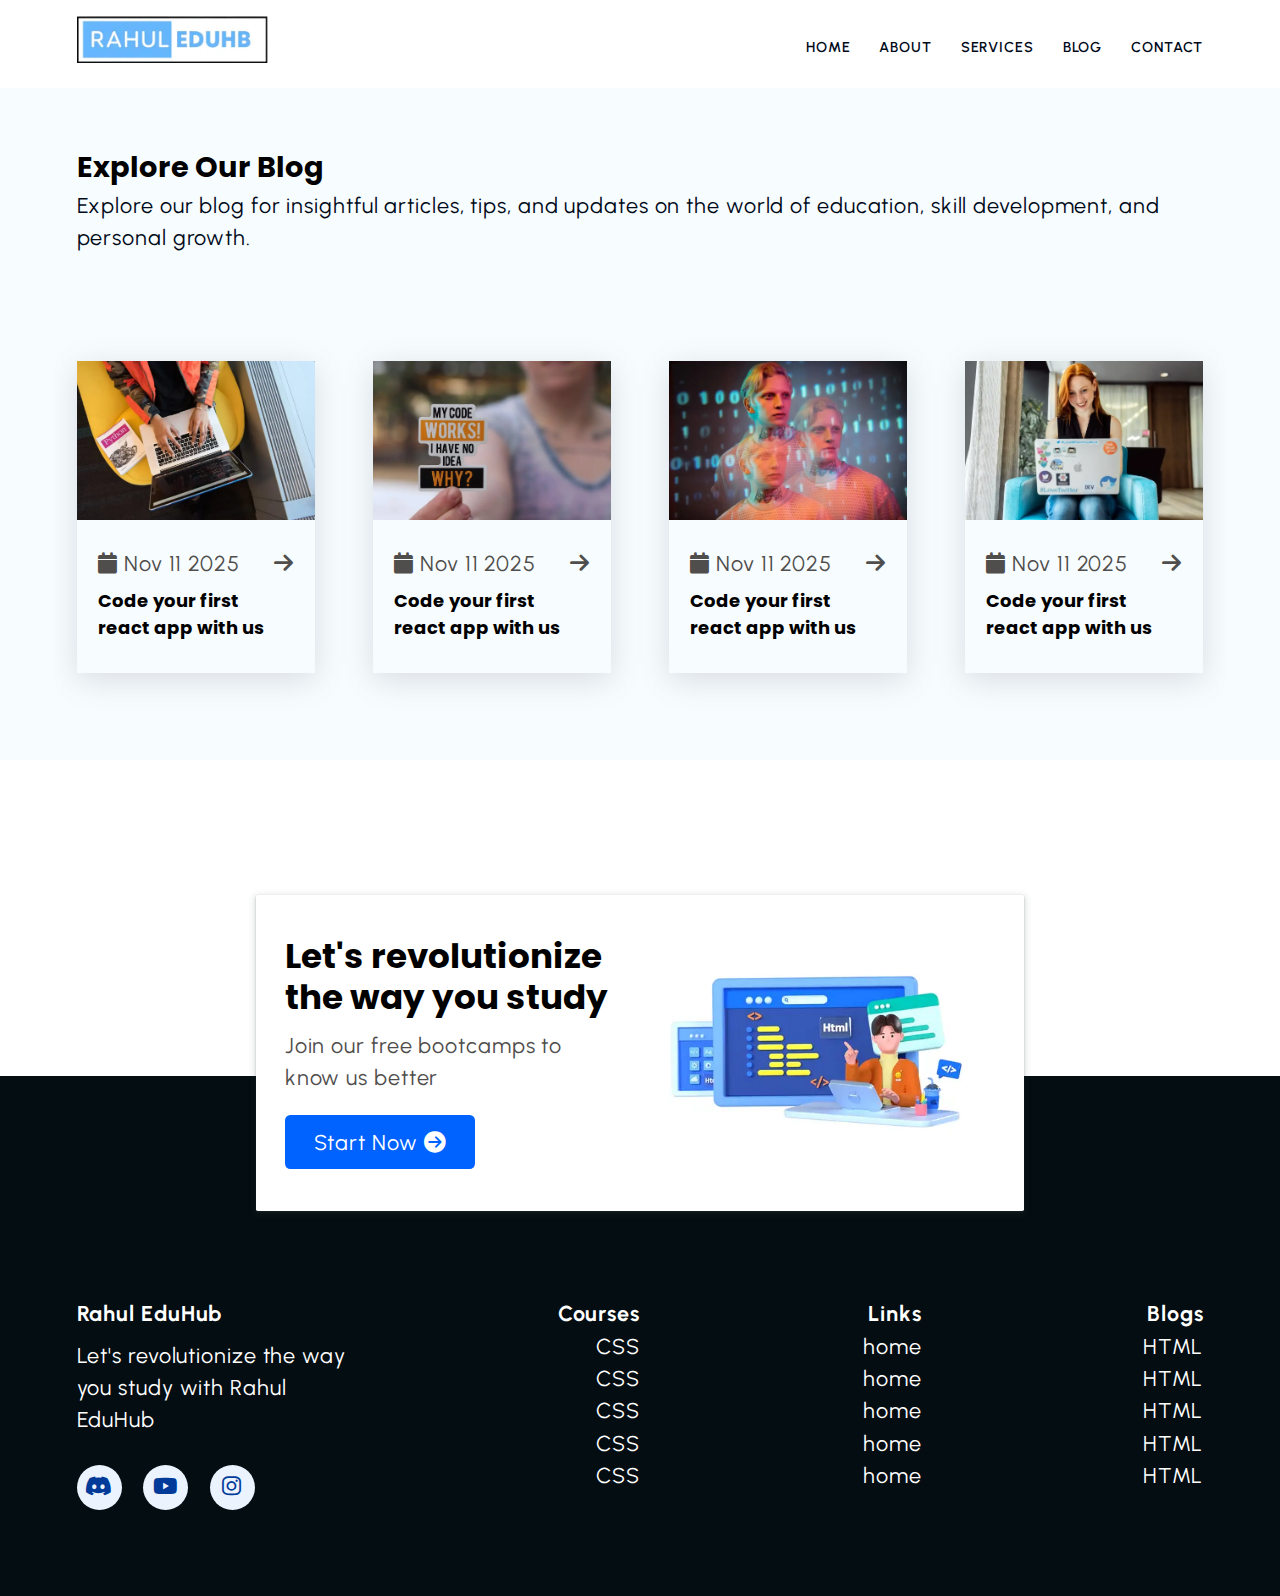
<file: blog.html>
<!DOCTYPE html>
<html lang="en">

<head>
  <meta charset="UTF-8" />
  <meta name="viewport" content="width=device-width, initial-scale=1.0" />
  <title>Rahul EduHub</title>
  <meta name="description"
    content="Welcome to Rahul EduHub, your gateway to knowledge and skill development. We are dedicated to providing high-quality, accessible education for learners of all ages and backgrounds">
  <meta name="robots" content="index, follow">
  <link rel="shortcut icon" href="images/favicon-32x32.webp" type="image/x-icon">
  <link rel="stylesheet" href="https://cdnjs.cloudflare.com/ajax/libs/font-awesome/6.4.2/css/all.min.css" />

  <link rel="preconnect" href="https://fonts.googleapis.com">
  <link rel="preconnect" href="https://fonts.gstatic.com" crossorigin>
  <link rel="stylesheet"
    href="https://fonts.googleapis.com/css2?family=Jost:wght@300;400;500;700;900&family=Poppins:wght@200;300;400;600&family=Quicksand:wght@300;400;500;600;700&family=Urbanist:wght@300;400;500;600;700;800;900&display=swap">

  <link rel="stylesheet" href="stylemin.css" />
</head>

<body>
  <!-- ========== Start navbar Section ========== -->
  <header class="section-navbar">
    <div class="container">
      <div class="navbar-brand">
        <a href="index.html">
          <img src="images/logo.webp" alt="Rahul EduHub Logo" width="40%" height="auto" />
        </a>
      </div>
      <nav class="navbar">
        <ul>
          <li class="nav-items">
            <a class="nav-link" href="index.html" aria-label="Home Page"> Home </a>
          </li>
          <li class="nav-items">
            <a class="nav-link" href="about.html" aria-label="About Page"> About </a>
          </li>
          <li class="nav-items">
            <a class="nav-link" href="service.html" aria-label="Service Page"> Services </a>
          </li>
          <li class="nav-items">
            <a class="nav-link" href="blog.html" aria-label="Blog Page"> Blog </a>
          </li>
          <li class="nav-items">
            <a class="nav-link" href="contact.html" aria-label="Contact Page"> Contact </a>
          </li>
        </ul>
      </nav>
    </div>
  </header>
  <!-- ========== End navbar Section ========== -->

  <!-- ========== Start blog Section ========== -->

  <div class="section-blog">
    <div class="container">
      <h2 class="section-common-heading">Explore Our Blog</h2>
      <p class="section-common-subheading">
        Explore our blog for insightful articles, tips, and updates on the
        world of education, skill development, and personal growth.
      </p>
    </div>

    <div class="container grid grid-four--cols">
      <div class="blog">
        <figure>
          <img src="images/pexels-photo-1181373.webp" alt="a guy writing code" />
        </figure>
        <div class="blog-content">
          <div class="blog-date">
            <p><i class="fa-calendar fa-solid"></i> Nov 11 2025</p>
            <p><i class="fa-solid fa-arrow-right"></i></p>
          </div>
          <h3 class="section-common--title">
            Code your first react app with us
          </h3>
        </div>
      </div>
      <div class="blog">
        <figure>
          <img src="images/pexels-photo-11035396.webp" alt="a guy holding motivational quote sticker" />
        </figure>
        <div class="blog-content">
          <div class="blog-date">
            <p><i class="fa-calendar fa-solid"></i> Nov 11 2025</p>
            <p><i class="fa-solid fa-arrow-right"></i></p>
          </div>
          <h3 class="section-common--title">
            Code your first react app with us
          </h3>
        </div>
      </div>
      <div class="blog">
        <figure>
          <img src="images/pexels-photo-4389463.webp" alt="a guy writing code" />
        </figure>
        <div class="blog-content">
          <div class="blog-date">
            <p><i class="fa-calendar fa-solid"></i> Nov 11 2025</p>
            <p><i class="fa-solid fa-arrow-right"></i></p>
          </div>
          <h3 class="section-common--title">
            Code your first react app with us
          </h3>
        </div>
      </div>
      <div class="blog">
        <figure>
          <img src="images/pexels-photo-3861961.webp" alt="a girl writing code" />
        </figure>
        <div class="blog-content">
          <div class="blog-date">
            <p><i class="fa-calendar fa-solid"></i> Nov 11 2025</p>
            <p><i class="fa-solid fa-arrow-right"></i></p>
          </div>
          <h3 class="section-common--title">
            Code your first react app with us
          </h3>
        </div>
      </div>
    </div>
  </div>

  <!-- ========== End blog Section ========== -->

  <!-- ========== Start contact home Section ========== -->

  <div class="section-contact--homepage" id="section-contact--homepage">
    <div class="container grid grid-two--cols">
      <div class="contact-content">
        <h2 class="contact-title">Let's revolutionize the way you study</h2>
        <p>Join our free bootcamps to know us better</p>
        <div class="btn">
          <a href="contact.html">
            start now <i class="fa-solid fa-arrow-circle-right"></i>
          </a>
        </div>
      </div>
      <div class="contact-image">
        <img src="images/main.webp" alt="a guy doing coding" />
      </div>
    </div>
  </div>

  <!-- ========== End contact home Section ========== -->

  <!-- ========== Start footer Section ========== -->

  <footer>
    <div class="container grid grid-four--cols">
      <div class="footer-1--div">
        <div class="logo-brand">
          <a href="index.html" class="footer-subheading">Rahul EduHub</a>
        </div>
        <p>Let's revolutionize the way you study with Rahul EduHub</p>

        <div class="social-footer--icons">
          <a href="https://discord.com/" target="_blank" aria-label="Go to discord page"><i
              class="fa-brands fa-discord"></i></a>
          <a href="https://www.youtube.com/" target="_blank" aria-label="Go to Youtube page"><i
              class="fa-brands fa-youtube"></i></a>
          <a href="https://www.instagram.com/" target="_blank" aria-label="Go to instagram page"><i
              class="fa-brands fa-instagram"></i></a>
        </div>
      </div>

      <div class="footer-2--div">
        <p class="footer-subheading">Courses</p>
        <ul>
          <li><a href="index.html"> CSS </a></li>
          <li><a href="index.html"> CSS </a></li>
          <li><a href="index.html"> CSS </a></li>
          <li><a href="index.html"> CSS </a></li>
          <li><a href="index.html"> CSS </a></li>
        </ul>
      </div>
      <div class="footer-3--div">
        <p class="footer-subheading">Links</p>
        <ul>
          <li><a href="index.html"> home </a></li>
          <li><a href="index.html"> home </a></li>
          <li><a href="index.html"> home </a></li>
          <li><a href="index.html"> home </a></li>
          <li><a href="index.html"> home </a></li>
        </ul>
      </div>
      <div class="footer-4--div">
        <p class="footer-subheading">Blogs</p>
        <ul>
          <li><a href="index.html"> HTML </a></li>
          <li><a href="index.html"> HTML </a></li>
          <li><a href="index.html"> HTML </a></li>
          <li><a href="index.html"> HTML </a></li>
          <li><a href="index.html"> HTML </a></li>
        </ul>
      </div>
    </div>
  </footer>

  <!-- ========== End footer Section ========== -->
</body>

</html>
</file>
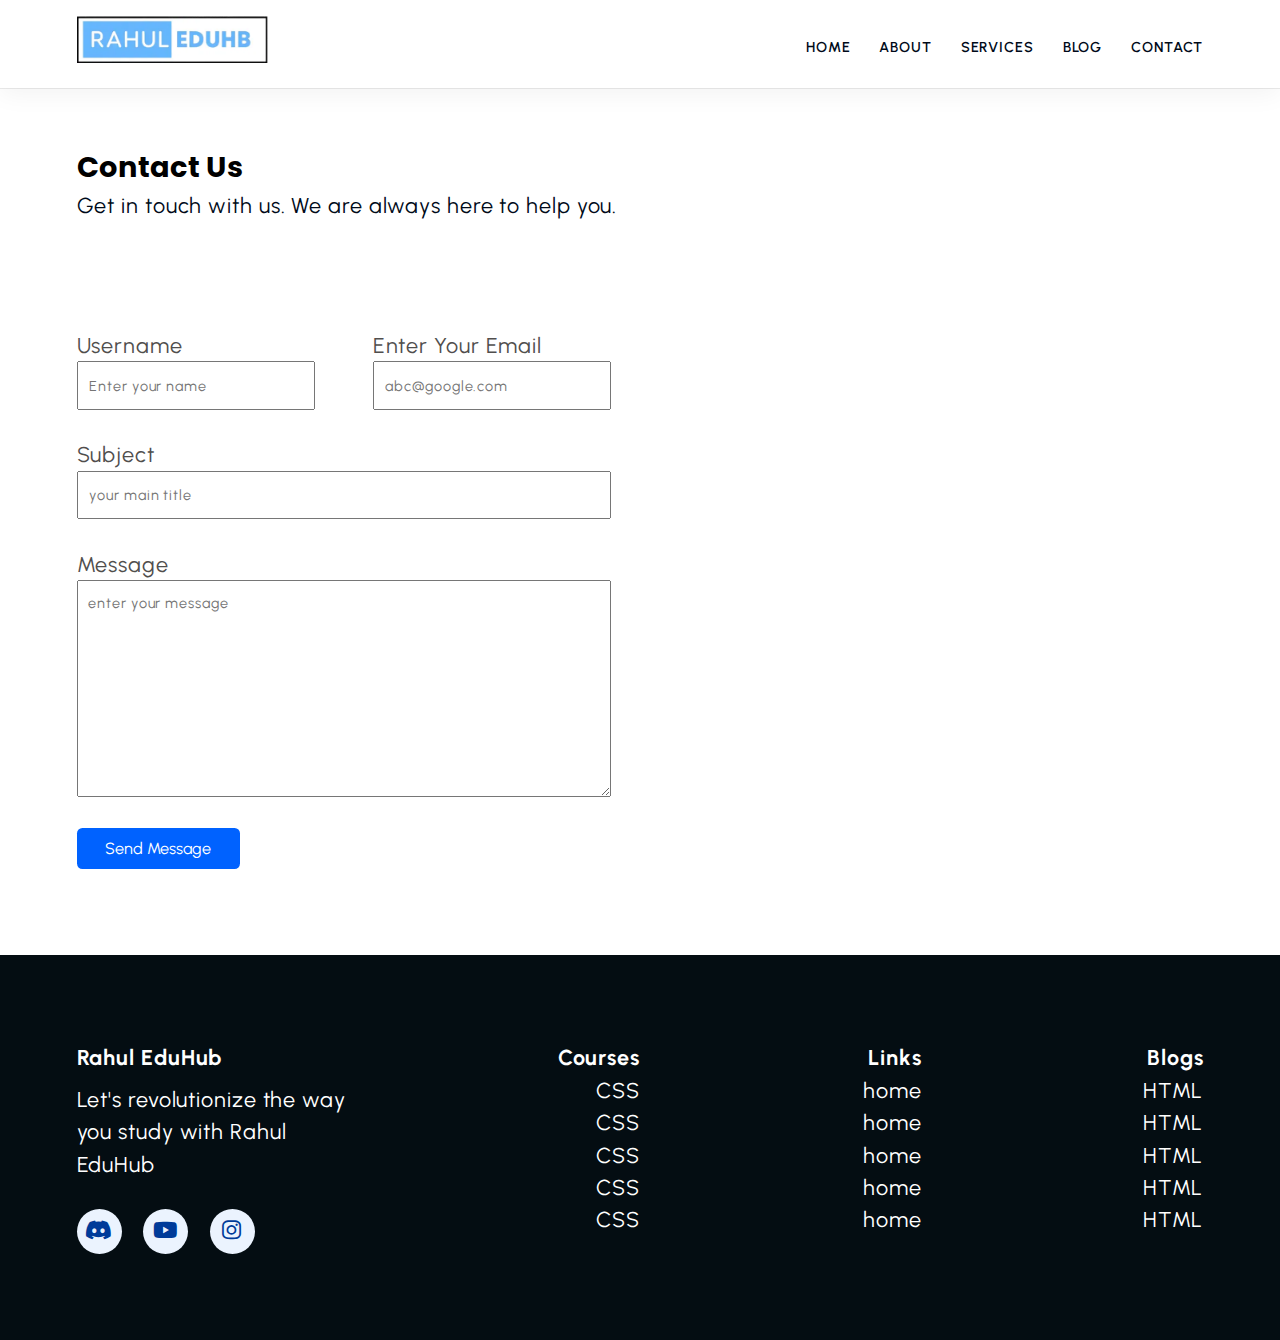
<file: contact.html>
<!DOCTYPE html>
<html lang="en">

<head>
  <meta charset="UTF-8" />
  <meta name="viewport" content="width=device-width, initial-scale=1.0" />
  <title>Rahul EduHub</title>
  <meta name="description"
    content="Welcome to Rahul EduHub, your gateway to knowledge and skill development. We are dedicated to providing high-quality, accessible education for learners of all ages and backgrounds">
  <meta name="robots" content="index, follow">
  <link rel="shortcut icon" href="images/favicon-32x32.webp" type="image/x-icon">
  <link rel="stylesheet" href="https://cdnjs.cloudflare.com/ajax/libs/font-awesome/6.4.2/css/all.min.css" />

  <link rel="preconnect" href="https://fonts.googleapis.com">
  <link rel="preconnect" href="https://fonts.gstatic.com" crossorigin>
  <link rel="stylesheet"
    href="https://fonts.googleapis.com/css2?family=Jost:wght@300;400;500;700;900&family=Poppins:wght@200;300;400;600&family=Quicksand:wght@300;400;500;600;700&family=Urbanist:wght@300;400;500;600;700;800;900&display=swap">

  <link rel="stylesheet" href="stylemin.css" />
  <style>footer{padding-top: 0;}</style>
</head>

<body>
  <!-- ========== Start navbar Section ========== -->
  <header class="section-navbar">
    <div class="container">
      <div class="navbar-brand">
        <a href="index.html">
          <img src="images/logo.webp" alt="Rahul EduHub Logo" width="40%" height="auto" />
        </a>
      </div>
      <nav class="navbar">
        <ul>
          <li class="nav-items">
            <a class="nav-link" href="index.html" aria-label="Home Page"> Home </a>
          </li>
          <li class="nav-items">
            <a class="nav-link" href="about.html" aria-label="About Page"> About </a>
          </li>
          <li class="nav-items">
            <a class="nav-link" href="service.html" aria-label="Service Page"> Services </a>
          </li>
          <li class="nav-items">
            <a class="nav-link" href="blog.html" aria-label="Blog Page"> Blog </a>
          </li>
          <li class="nav-items">
            <a class="nav-link" href="contact.html" aria-label="Contact Page"> Contact </a>
          </li>
        </ul>
      </nav>
    </div>
  </header>
  <!-- ========== End navbar Section ========== -->

  <!-- ========== Start contact Section ========== -->

  <div class="section-contact">
    <div class="container">
      <h2 class="section-common-heading">Contact Us</h2>
      <p class="section-common-subheading">
        Get in touch with us. We are always here to help you.
      </p>
    </div>

    <div class="container grid grid-two--cols">
      <div class="contact-content">
        <form action="https://formspree.io/f/myzlgodo" method="POST" aria-label="Contact form">
          <div class="grid grid-two--cols mb-3">
            <div>
              <label for="username">username</label>
              <input type="text" name="username" id="username" required autocomplete="off"
                placeholder="Enter your name">
            </div>

            <div>
              <label for="email">enter your email</label>
              <input type="email" name="email" id="email" autocomplete="off" required placeholder="abc@google.com">
            </div>
          </div>

          <div class="mb-3">
            <label for="subject">subject</label>
            <input type="text" name="subject" id="subject" placeholder="your main title">
          </div>

          <div class="mb-3">
            <label for="message">message</label>
            <textarea name="message" id="message" cols="30" rows="10" placeholder="enter your message"></textarea>
          </div>

          <div>
            <button type="submit" class="btn btn-submit" aria-label="Send message">send message</button>
          </div>
        </form>
      </div>
      <div class="contact-map">
        <iframe title="Google map for Hyderabad"
          src="https://www.google.com/maps/embed?pb=!1m18!1m12!1m3!1d243646.90509303077!2d78.24322962901637!3d17.412608644584804!2m3!1f0!2f0!3f0!3m2!1i1024!2i768!4f13.1!3m3!1m2!1s0x3bcb99daeaebd2c7%3A0xae93b78392bafbc2!2sHyderabad%2C%20Telangana!5e0!3m2!1sen!2sin!4v1762721113271!5m2!1sen!2sin" width="100%" height="500px" style="border:0;" allowfullscreen="" loading="lazy" referrerpolicy="no-referrer-when-downgrade"></iframe>
      </div>
    </div>
  </div>

  <!-- ========== End contact Section ========== -->

  <!-- ========== Start footer Section ========== -->

  <footer>
    <div class="container grid grid-four--cols">
      <div class="footer-1--div">
        <div class="logo-brand">
          <a href="index.html" aria-label="Redirecting to the Homepage" class="footer-subheading">Rahul EduHub</a>
        </div>
        <p>Let's revolutionize the way you study with Rahul EduHub</p>

        <div class="social-footer--icons">
          <a href="https://discord.com/" target="_blank" aria-label="Go to discord page"><i
              class="fa-brands fa-discord"></i></a>
          <a href="https://www.youtube.com/" target="_blank" aria-label="Go to Youtube page"><i
              class="fa-brands fa-youtube"></i></a>
          <a href="https://www.instagram.com/" target="_blank" aria-label="Go to instagram page"><i
              class="fa-brands fa-instagram"></i></a>
        </div>
      </div>

      <div class="footer-2--div">
        <p class="footer-subheading">Courses</p>
        <ul>
          <li><a href="index.html"> CSS </a></li>
          <li><a href="index.html"> CSS </a></li>
          <li><a href="index.html"> CSS </a></li>
          <li><a href="index.html"> CSS </a></li>
          <li><a href="index.html"> CSS </a></li>
        </ul>
      </div>
      <div class="footer-3--div">
        <p class="footer-subheading">Links</p>
        <ul>
          <li><a href="index.html"> home </a></li>
          <li><a href="index.html"> home </a></li>
          <li><a href="index.html"> home </a></li>
          <li><a href="index.html"> home </a></li>
          <li><a href="index.html"> home </a></li>
        </ul>
      </div>
      <div class="footer-4--div">
        <p class="footer-subheading">Blogs</p>
        <ul>
          <li><a href="index.html"> HTML </a></li>
          <li><a href="index.html"> HTML </a></li>
          <li><a href="index.html"> HTML </a></li>
          <li><a href="index.html"> HTML </a></li>
          <li><a href="index.html"> HTML </a></li>
        </ul>
      </div>
    </div>
  </footer>

  <!-- ========== End footer Section ========== -->
</body>

</html>
</file>
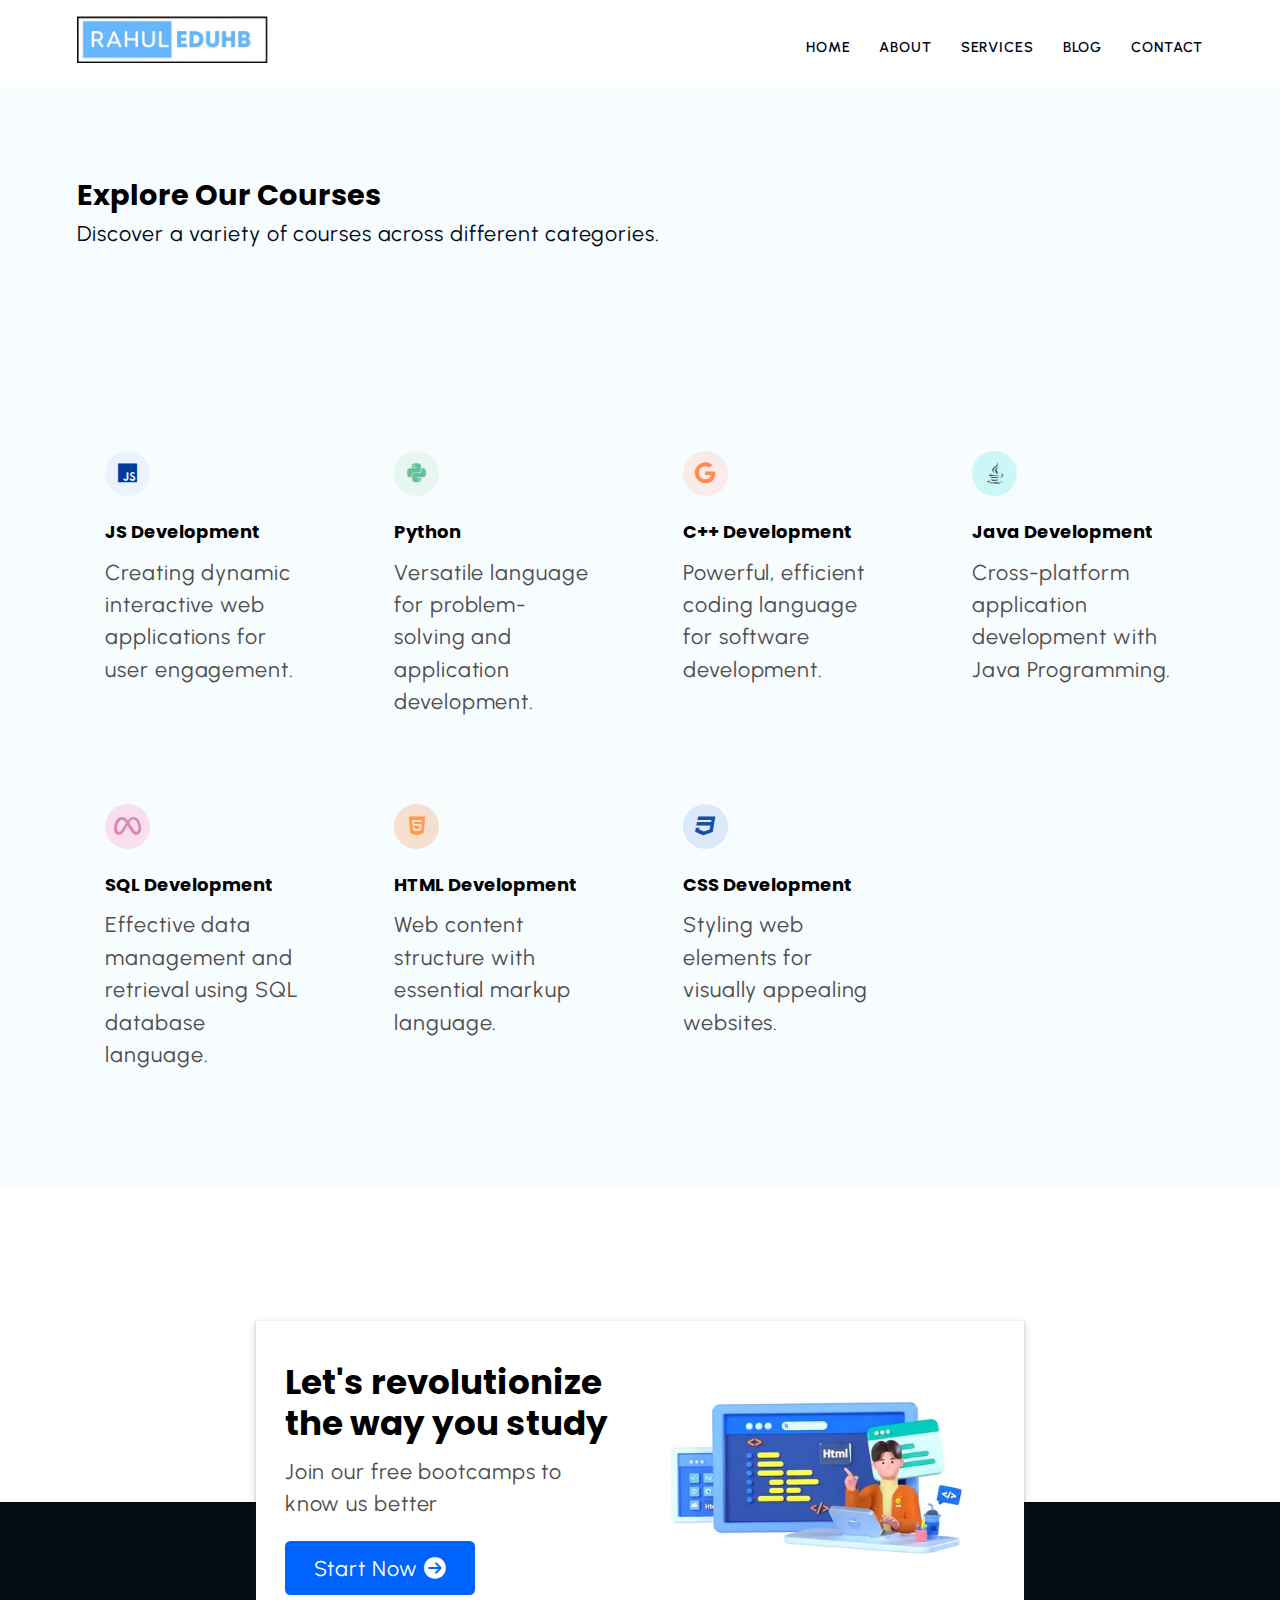
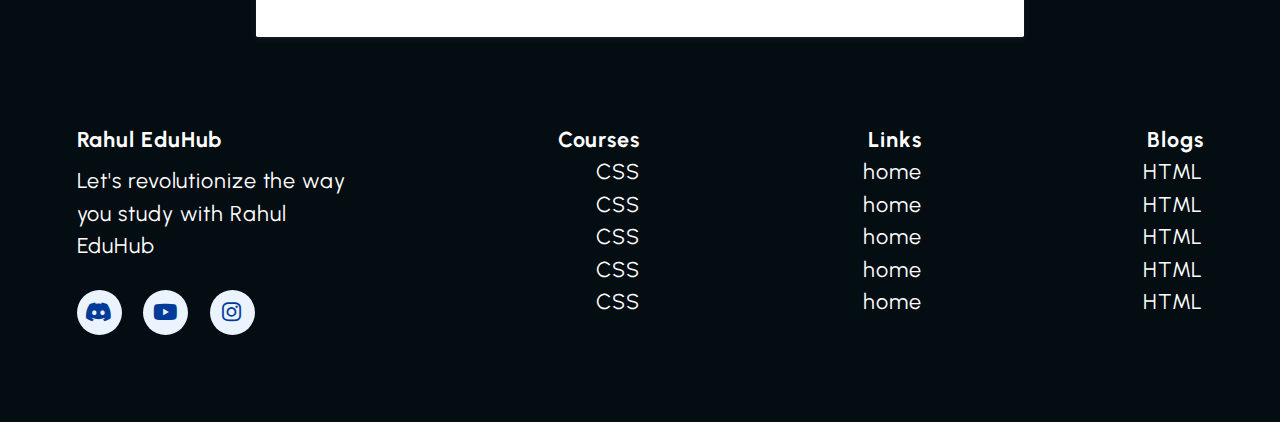
<file: service.html>
<!DOCTYPE html>
<html lang="en">

<head>
  <meta charset="UTF-8" />
  <meta name="viewport" content="width=device-width, initial-scale=1.0" />
  <title>Rahul EduHub</title>
  <meta name="description"
    content="Welcome to Rahul EduHub, your gateway to knowledge and skill development. We are dedicated to providing high-quality, accessible education for learners of all ages and backgrounds">
  <meta name="robots" content="index, follow">
  <link rel="shortcut icon" href="images/favicon-32x32.webp" type="image/x-icon">
  <link rel="stylesheet" href="https://cdnjs.cloudflare.com/ajax/libs/font-awesome/6.4.2/css/all.min.css" />

  <link rel="preconnect" href="https://fonts.googleapis.com">
  <link rel="preconnect" href="https://fonts.gstatic.com" crossorigin>
  <link rel="stylesheet"
    href="https://fonts.googleapis.com/css2?family=Jost:wght@300;400;500;700;900&family=Poppins:wght@200;300;400;600&family=Quicksand:wght@300;400;500;600;700&family=Urbanist:wght@300;400;500;600;700;800;900&display=swap">

  <link rel="stylesheet" href="stylemin.css" />
</head>

<body>
  <!-- ========== Start navbar Section ========== -->
  <header class="section-navbar">
    <div class="container">
      <div class="navbar-brand">
        <a href="index.html">
          <img src="images/logo.webp" alt="Rahul EduHub Logo" width="40%" height="auto" />
        </a>
      </div>
      <nav class="navbar">
        <ul>
          <li class="nav-items">
            <a class="nav-link" href="index.html" aria-label="Home Page"> Home </a>
          </li>
          <li class="nav-items">
            <a class="nav-link" href="about.html" aria-label="About Page"> About </a>
          </li>
          <li class="nav-items">
            <a class="nav-link" href="service.html" aria-label="Service Page"> Services </a>
          </li>
          <li class="nav-items">
            <a class="nav-link" href="blog.html" aria-label="Blog Page"> Blog </a>
          </li>
          <li class="nav-items">
            <a class="nav-link" href="contact.html" aria-label="Contact Page"> Contact </a>
          </li>
        </ul>
      </nav>
    </div>
  </header>
  <!-- ========== End navbar Section ========== -->

  <!-- ========== Start courses Section ========== -->

  <section class="section-course">
    <div class="container">
      <h2 class="section-common-heading">Explore Our Courses</h2>
      <p class="section-common-subheading">
        Discover a variety of courses across different categories.
      </p>
    </div>

    <div class="container grid grid-four--cols">
      <div class="course-div">
        <div class="icon">
          <i class="fa-brands fa-js"></i>
        </div>
        <h3 class="section-common--title">JS Development</h3>
        <p>
          Creating dynamic interactive web applications for user engagement.
        </p>
      </div>
      <div class="course-div">
        <div class="icon">
          <i class="fa-brands fa-python"></i>
        </div>
        <h3 class="section-common--title">Python</h3>
        <p>
          Versatile language for problem-solving and application development.
        </p>
      </div>
      <div class="course-div">
        <div class="icon">
          <i class="fa-brands fa-google"></i>
        </div>
        <h3 class="section-common--title">C++ Development</h3>
        <p>Powerful, efficient coding language for software development.</p>
      </div>
      <div class="course-div">
        <div class="icon">
          <i class="fa-brands fa-java"></i>
        </div>
        <h3 class="section-common--title">Java Development</h3>
        <p>Cross-platform application development with Java Programming.</p>
      </div>
      <div class="course-div">
        <div class="icon">
          <i class="fa-brands fa-meta"></i>
        </div>
        <h3 class="section-common--title">SQL Development</h3>
        <p>
          Effective data management and retrieval using SQL database language.
        </p>
      </div>
      <div class="course-div">
        <div class="icon">
          <i class="fa-brands fa-html5"></i>
        </div>
        <h3 class="section-common--title">HTML Development</h3>
        <p>Web content structure with essential markup language.</p>
      </div>
      <div class="course-div">
        <div class="icon">
          <i class="fa-brands fa-css3"></i>
        </div>
        <h3 class="section-common--title">CSS Development</h3>
        <p>Styling web elements for visually appealing websites.</p>
      </div>
    </div>
  </section>

  <!-- ========== End courses Section ========== -->

  <!-- ========== Start contact home Section ========== -->

  <div class="section-contact--homepage" id="section-contact--homepage">
    <div class="container grid grid-two--cols">
      <div class="contact-content">
        <h2 class="contact-title">Let's revolutionize the way you study</h2>
        <p>Join our free bootcamps to know us better</p>
        <div class="btn">
          <a href="contact.html">
            start now <i class="fa-solid fa-arrow-circle-right"></i>
          </a>
        </div>
      </div>
      <div class="contact-image">
        <img src="images/main.webp" alt="a guy doing coding" />
      </div>
    </div>
  </div>

  <!-- ========== End contact home Section ========== -->

  <!-- ========== Start footer Section ========== -->

  <footer>
    <div class="container grid grid-four--cols">
      <div class="footer-1--div">
        <div class="logo-brand">
          <a href="index.html" class="footer-subheading">Rahul EduHub</a>
        </div>
        <p>Let's revolutionize the way you study with Rahul EduHub</p>

        <div class="social-footer--icons">
          <a href="https://discord.com/" target="_blank" aria-label="Go to discord page"><i
              class="fa-brands fa-discord"></i></a>
          <a href="https://www.youtube.com/" target="_blank" aria-label="Go to Youtube page"><i
              class="fa-brands fa-youtube"></i></a>
          <a href="https://www.instagram.com/" target="_blank" aria-label="Go to instagram page"><i
              class="fa-brands fa-instagram"></i></a>
        </div>
      </div>

      <div class="footer-2--div">
        <p class="footer-subheading">Courses</p>
        <ul>
          <li><a href="index.html"> CSS </a></li>
          <li><a href="index.html"> CSS </a></li>
          <li><a href="index.html"> CSS </a></li>
          <li><a href="index.html"> CSS </a></li>
          <li><a href="index.html"> CSS </a></li>
        </ul>
      </div>
      <div class="footer-3--div">
        <p class="footer-subheading">Links</p>
        <ul>
          <li><a href="index.html"> home </a></li>
          <li><a href="index.html"> home </a></li>
          <li><a href="index.html"> home </a></li>
          <li><a href="index.html"> home </a></li>
          <li><a href="index.html"> home </a></li>
        </ul>
      </div>
      <div class="footer-4--div">
        <p class="footer-subheading">Blogs</p>
        <ul>
          <li><a href="index.html"> HTML </a></li>
          <li><a href="index.html"> HTML </a></li>
          <li><a href="index.html"> HTML </a></li>
          <li><a href="index.html"> HTML </a></li>
          <li><a href="index.html"> HTML </a></li>
        </ul>
      </div>
    </div>
  </footer>

  <!-- ========== End footer Section ========== -->
</body>

</html>
</file>
<file: stylemin.css>
*{margin:0;padding:0;box-sizing:border-box;font-family:"Urbanist",sans-serif}html,body{height:100%;width:100%;}html{font-size:62.5%}h1,h2,h3,h4,h5,h6{font-family:"Poppins",sans-serif}p,li,a,label{font-family:"Urbanist",sans-serif;font-size:2.4rem;letter-spacing:.1rem;font-weight:400;color:var(--para-color);line-height:1.5}a{text-decoration:none}li{list-style:none}:root{--main-color:#0062ff;--supporting-color:#ebf3fe;--font-color:#424242;--bg-color:#f7fcff;--heading-color:#000a19;--hero-heading-color:#003b99;--white-color:#ffffff;--para-color:#504e4d;--btn-hover-bg-color:#003b99;--footer-bg-color:#040d12;--btn-box-shadow:rgba(100, 100, 111, 0.2) 0px 7px 29px 0px}.container{max-width:130rem;margin:0 auto;padding:9.6rem 2.4rem;overflow: hidden;}:is(.section-about,.section-blog,.section-course .section-contact--homepage,.section-why--choose,.section-contact) .container:first-child{padding:6.4rem 2.4rem 2.4rem 2.4rem}.grid{display:grid}.grid-two--cols{grid-template-columns:repeat(2,1fr)}.grid-three--cols{grid-template-columns:repeat(3,1fr)}.grid-four--cols{grid-template-columns:repeat(4,1fr)}.btn{display:inline-block;padding:1.2rem 3.2rem;background-color:var(--main-color);color:var(--white-color);border-radius:.6rem}.section-common-heading{font-size:3.2rem;font-weight:700;text-transform:capitalize;font-family:"Poppins"}.section-common-subheading{color:var(--heading-color)}.section-common--title{font-size:2rem;margin:2.4rem 0 1.2rem 0}.fa-brands{width:5rem;height:5rem;display:flex;justify-content:center;align-items:center;background-color:var(--supporting-color);color:var(--hero-heading-color);border-radius:50%;font-size:2.4rem}.btn:hover{background-color:var(--btn-hover-bg-color);cursor:pointer;box-shadow:var(--btn-box-shadow)}.section-navbar{width:100%;box-shadow:rgb(0 0 0 / .05) 0 6px 24px 0,rgb(0 0 0 / .08) 0 0 0 1px}.section-navbar .container{display:flex;justify-content:space-between;align-items:center;padding:1.8rem 2.4rem}.section-navbar .navbar ul{display:flex;gap:3.2rem;& li a{color:var(--heading-color);text-transform:uppercase;font-weight:600;font-size:1.6rem;display:inline-block;position:relative;&::after{content:"";position:absolute;bottom:-.3rem;left:0;width:0%;border-bottom:.2rem solid var(--main-color);transition:all 0.3s linear}}& li a:hover:after{width:100%}}main{position:relative;background-image:linear-gradient(to top right,#3d86fa,#4484fb,#679eff,#b3d2ff,#ebf3fe)}.section-hero .grid{align-items:center;gap:6.4rem;& .hero-subheading{text-transform:uppercase;letter-spacing:.2rem;font-size:1.7rem;word-spacing:.2rem;color:var(--btn-hover-bg-color);font-weight:700}& .hero-heading{font-size:5.8rem;line-height:1.5;font-family:"Jost";color:var(--hero-heading-color);font-weight:900}& .hero-para{color:var(--white-color);margin:2rem 0 4.2rem 0}}.section-hero--image img{width:100%;height:auto;transform:scaleX(-1)}.custom-shape-divider-bottom-1762521573{position:absolute;bottom:0;left:0;width:100%;overflow:hidden;line-height:0;transform:rotate(180deg)}.custom-shape-divider-bottom-1762521573 svg{position:relative;display:block;width:calc(100% + 1.3px);height:12rem}.custom-shape-divider-bottom-1762521573 .shape-fill{fill:#fff}.section-about .about-div{text-align:center}.section-about img{padding:2.4rem;background-color:var(--supporting-color);width:15rem;height:auto;border-radius:50%;transition:all 0.3s linear}.section-about .grid{gap:6.4rem}.icon:hover>img{rotate:360deg;background:linear-gradient(to right,#0575e6,#021b79)}.section-course{background-color:var(--bg-color)}.section-course .grid{gap:3.2rem}.section-course .course-div:hover{box-shadow:var(--btn-box-shadow)}.section-course .course-div{padding:3.2rem}.course-div:nth-child(2) .icon .fa-brands{color:#68bf9b;background-color:#e7f6ef}.course-div:nth-child(3) .icon .fa-brands{color:#ff8b52;background-color:#fbebe8}.course-div:nth-child(4) .icon .fa-brands{color:#183d3d;background-color:#ccf7f7}.course-div:nth-child(5) .icon .fa-brands{color:#d988b9;background-color:#f7dfee}.course-div:nth-child(6) .icon .fa-brands{color:#ff9b50;background-color:#f6dfce}.course-div:nth-child(7) .icon .fa-brands{color:#1450a3;background-color:#dce9fa}.section-why--choose .grid{gap:9.6rem}.section-why--choose .text-align--right .why-choose--div{display:flex;flex-direction:column;justify-content:start;align-items:end;text-align:right}.common-text--highlight{width:6rem;aspect-ratio:1;background-color:var(--supporting-color);color:var(--main-color);display:flex;align-items:center;justify-content:center;border-radius:50%;font-size:2.4rem;font-weight:700}.choose-center--div img{width:90%;height:auto}.why-choose--div{margin-top:3.4rem}.choose-center--div,figure{display:flex;justify-content:center;align-items:center;position:relative}.choose-center--div figure::before,.choose-center--div figure::after{content:"";position:absolute;top:50%;left:50%;transform:translate(-50%,-50%);background-color:var(--main-color);width:45rem;height:45rem;border-radius:50%;z-index:-1}.choose-center--div figure::before{animation:circle 5s linear infinite}@keyframes circle{0%{background-color:#b3d0ff}25%{background-color:#80b1ff}50%{background-color:#4d91ff}75%{background-color:#99c0ff}100%{background-color:#3381ff}}.choose-center--div figure::after{width:50rem;height:50rem;background-color:#fff0;z-index:-2;border:.4rem solid var(--supporting-color)}.section-contact--homepage{width:60%;min-height:30rem;margin:0 auto;box-shadow:rgb(60 64 67 / .3) 0 1px 2px 0,rgb(60 64 67 / .15) 0 2px 6px 2px;border-radius:.2rem;padding:0 3.2rem;position:relative;bottom:-15rem;background-color:var(--white-color);& .grid{align-items:center;gap:6.4rem}}.contact-title{font-size:3.8rem;line-height:1.2}.contact-content p{margin:1.2rem 0 2.4rem 0}.section-contact--homepage img{width:90%;height:auto}.section-contact--homepage a{color:var(--white-color);text-transform:capitalize}.section-contact--homepage .fa-solid{padding:0}.section-contact{& .grid{align-items:center;gap:6.4rem}}.section-contact--homepage{& .container{padding:4.6rem 0rem}}.mb-3{margin-bottom:3.2rem}label{display:block;text-transform:capitalize}.contact-content .grid{gap:6.4rem}input,textarea{width:100%;padding:1.4rem 1.2rem;font-size:1.7rem;letter-spacing:.1rem}::placeholder{font-size:1.6rem;letter-spacing:.1rem}.btn-submit{font-size:1.8rem;border:none;text-transform:capitalize}.section-blog{background-color:var(--bg-color);& .grid{gap:6.4rem}& .blog{box-shadow:var(--btn-box-shadow);transition:scale 0.3s linear;&:hover{scale:1.1}& .blog-content{padding:1.4rem 2.4rem 2.4rem}}& img{width:100%;height:auto}& .blog-date{display:flex;justify-content:space-between;margin-top:1.6rem;font-size:1.4rem}& .section-common--title{margin-top:.8rem}}input:focus-visible,textarea:focus-visible{outline:.1rem solid var(--btn-hover-bg-color)}footer{background-color:var(--footer-bg-color);padding-top:15rem}footer *{color:var(--white-color)}footer .grid{text-align:right}.footer-subheading{font-size:2.4rem;font-weight:700}.footer-1--div p{margin:1rem 0 3.2rem 0}.footer-1--div{text-align:left;& .social-footer--icons{display:flex;gap:2.4rem;& .fa-brands{width:5rem;height:5rem;background-color:var(--supporting-color);color:var(--btn-hover-bg-color);border-radius:50%;display:flex;justify-content:center;align-items:center;transition:all 0.3s linear;&:hover{color:var(--supporting-color);background-color:var(--btn-hover-bg-color);rotate:360deg}}}}::-webkit-scrollbar{width:1rem}::-webkit-scrollbar-track{background-color:var(--supporting-color)}::-webkit-scrollbar-thumb{background-color:var(--main-color);border-radius:50px}::-webkit-scrollbar-thumb:hover{background-color:var(--heading-color)}@media (width<=1400px){html{font-size:56.25%}.section-hero img{width:90%}}@media (width <=1220px){html{font-size:54%}:is(.section-about,.section-blog,.section-course,.section-contact--homepage,.section-why--choose) .grid{gap:6.4rem}.section-why--choose{& .choose-center--div{& figure::before{width:42rem;height:42rem}}& figure::after{width:46rem;height:46rem}}}@media (width <=1100px){:is(.section-course,.section-blog) .grid-four--cols{grid-template-columns:repeat(auto-fit,minmax(250px,1fr))}.section-why--choose{& .choose-left--div{order:2}& .choose-right--div{order:3}& .choose-center--div{order:1;& figure::before{width:0;height:0;background-color:#fff0;padding:0}& figure::after{width:0;height:0;background-color:#fff0;padding:0}}}}@media (width <=998px){.section-hero{height:auto;padding-bottom:5rem;& .grid-two--cols{grid-template-columns:1fr;& .section-hero--content{order:2}& .section-hero--image{order:1;& img{width:50%}}}}.section-about .about-div{text-align:left}footer .grid-four--cols{grid-template-columns:repeat(3,minmax(100px,1fr));text-align:left;& .footer-1--div{grid-row:2/3;grid-column:1/-1;margin-top:6.4rem}}}@media (width <=768px){.grid-two--cols,.grid-three--cols{grid-template-columns:1fr}.section-navbar .container{display:flex;flex-direction:column;& .navbar ul{gap:2.4rem}& .navbar-brand{text-align:center;margin-bottom:2.4rem}}.section-hero .grid .hero-heading{font-size:3.8rem}.section-why--choose{& img{width:30%}& .grid{gap:1.4rem}& .text-align--right .why-choose--div{align-items:start;text-align:left}}.section-contact--homepage .btn{display:block;text-align:center}.contact-title{font-size:2.4rem}:is(.section-contact--homepage) .container:first-child{padding:6.4rem 0rem 2.4rem 0rem}.section-course .container{padding:4.8rem 2.4rem}}
</file>
